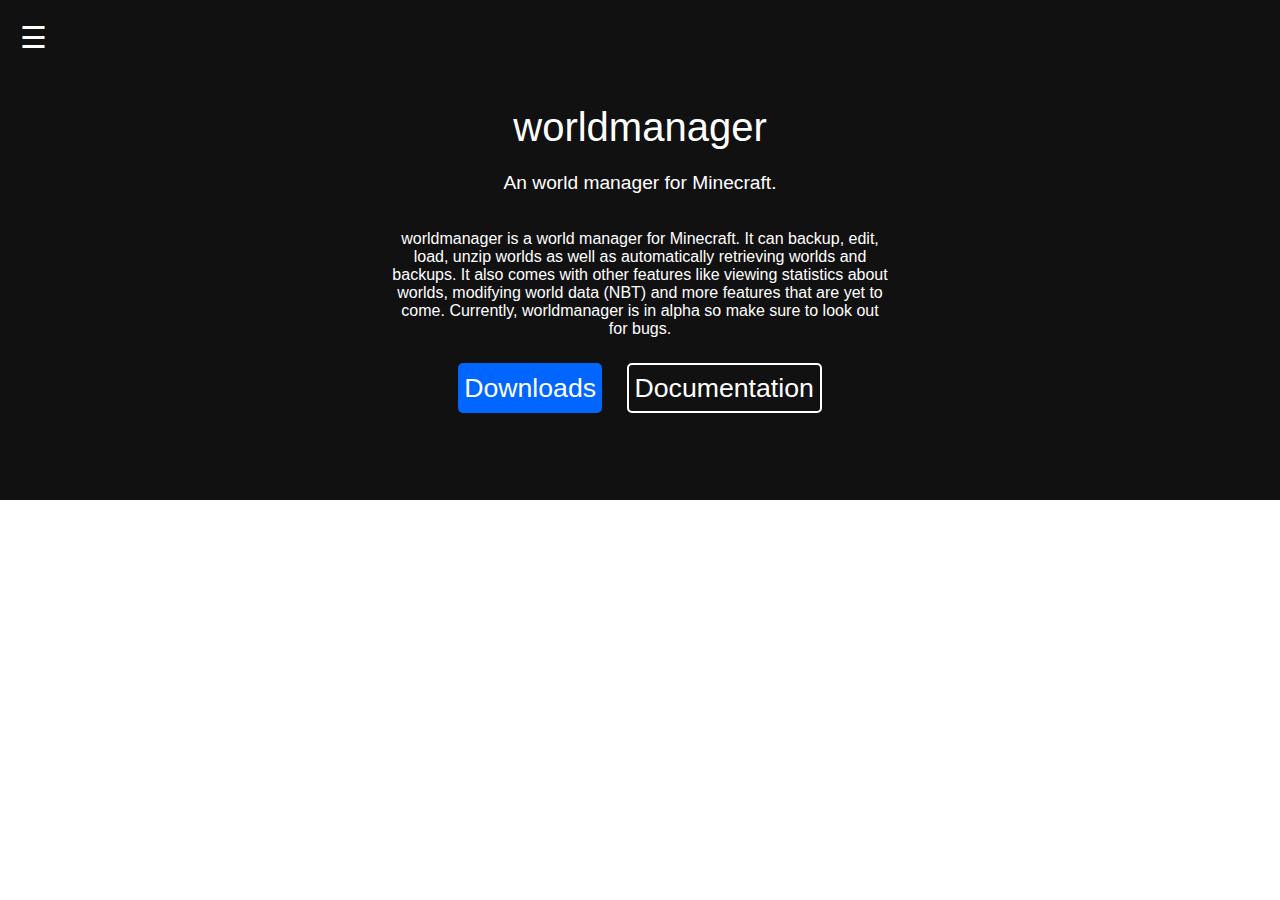
<file: index.html>
<!DOCTYPE html>
<html>
<head>
<meta name="viewport" content="width=device-width, initial-scale=1">
<link rel="stylesheet" href="/resources/style.css">
</head>
<body>

<div id="mySidenav" class="sidenav">
  <a href="javascript:void(0)" class="closebtn" onclick="closeNav()">×</a>
  <a href="#">Downloads</a>
  <a href="#">Documentation</a>
  <a href="#">Source code</a>
  <a href="#">Contributing</a>
</div>

<div id="main" class="main-area">

  <div id="container-1" class="container-1"> 
    <div style="text-align: left;margin-left: 20px;margin-top: 20px;">
      <span style="font-size:30px;cursor:pointer" onclick="openNav()">☰</span> 
    </div>
    
    <div style="padding-top: 50px;">
      <span id="title" class="title">worldmanager</span>
      <span style="font-size: larger;"><br><br>An world manager for Minecraft.</span>
    <p style="text-align: center;align-content: center;align-items: center;margin: auto;max-width: 500px;"><br><br>worldmanager is a world manager for Minecraft. It 
      can backup, edit, load, unzip worlds as well as automatically retrieving worlds and backups. It 
      also comes with other features like viewing statistics about worlds, modifying world data (NBT)
       and more features that are yet to come. Currently, worldmanager is in alpha so make sure to look
        out for bugs.</p>
        <a href="./install/"><button id="install" class="blue-highlight" style="margin-right: 20px;">Downloads</button></a>
        <button id="install" class="fade-in-1">Documentation</button>
    </div> 
  </div>
 
</div>

<script>
function openNav() {
  document.getElementById("mySidenav").style.width = "250px";
  document.getElementById("main").style.marginLeft = "250px";
}

function closeNav() {
  document.getElementById("mySidenav").style.width = "0";
  document.getElementById("main").style.marginLeft= "0";
}
</script>
   
</body>
</html>
</file>
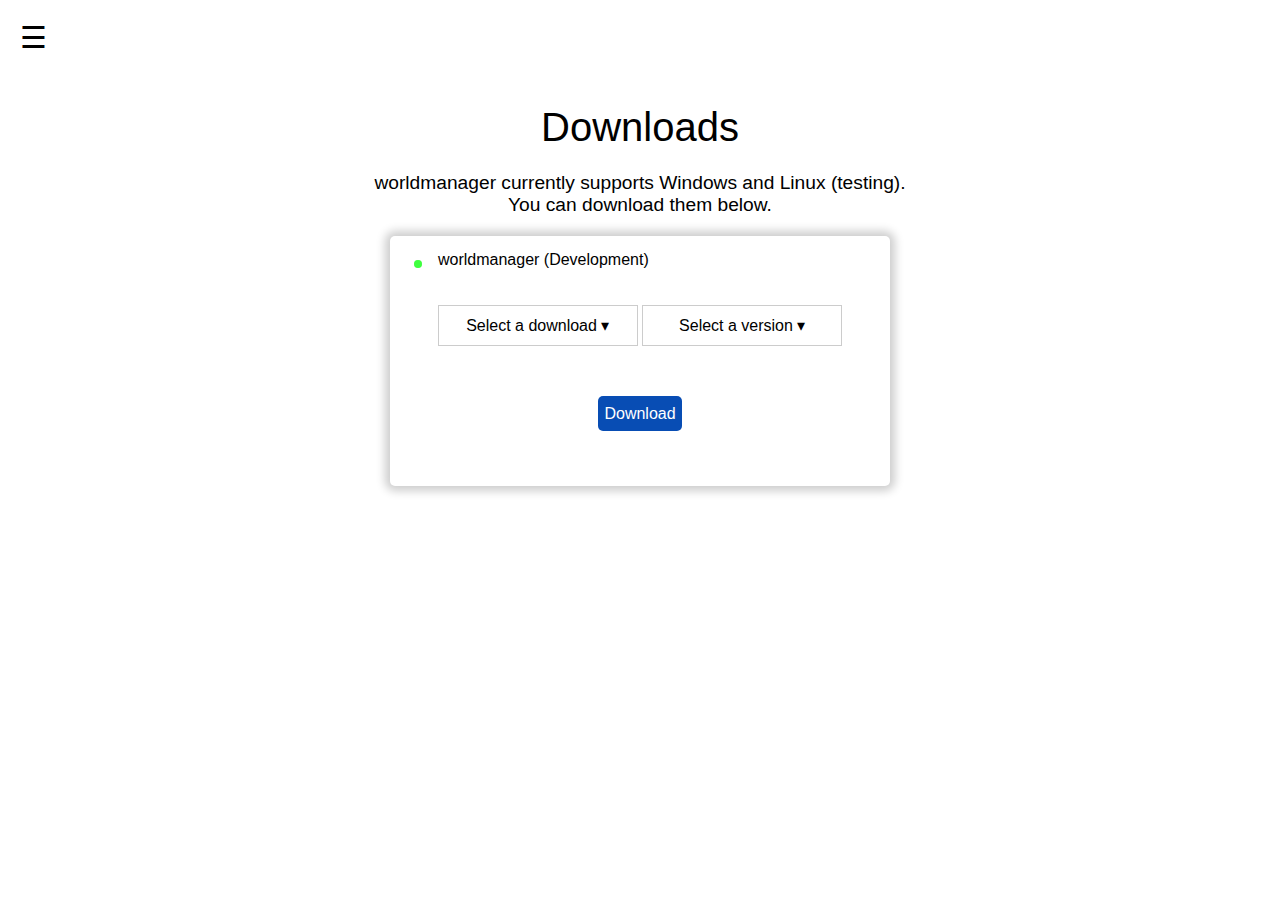
<file: install/index.html>
<!DOCTYPE html>
<html>
	<head>
		<meta name="viewport" content="width=device-width, initial-scale=1">
			<link rel="stylesheet" href="/resources/style.css">
			</head>
			<body>
				<div id="mySidenav" class="sidenav">
					<a href="javascript:void(0)" class="closebtn" onclick="closeNav()">×</a>
					<a href="#">Installing</a>
					<a href="#">Documentation</a>
					<a href="#">Source code</a>
					<a href="#">Contributing</a>
				</div>
				<div id="main" class="main-area">
					<div id="container-1" class="container-2">
						<div style="text-align: left;margin-left: 20px;margin-top: 20px;">
							<span style="font-size:30px;cursor:pointer" onclick="openNav()">☰</span>
						</div>
						<div style="padding-top: 50px;">
							<span id="title" class="title" style="color: black;">Downloads</span>
							<span style="font-size: larger;">
								<br>
									<br>worldmanager currently supports Windows and Linux (testing).
										<br>You can download them below.
										</span>
										<div id="download-badge" style="margin-top: 20px;">
											<div>
												<div style="margin: auto;text-align: left;padding-left: 48px;">
													<span style="position: absolute;padding-top: 15px;margin: auto;text-align: left;">worldmanager (Development)</span>
												</div>
												<div class="radar-container" style="text-align: left;  padding-top: 12px; padding-left: 12px;">
													<div class="center-circle"></div>
													<div class="radar"></div>
												</div>
											</div>
											<div style="padding-top: 25px;">
												<div class="select no-select" id="select-type">
													<div class="select-selected">Select a download &dtrif;</div>
													<div class="select-items">
														<div value="windows-zip">Windows (.zip)</div>
														<div value="linux-deb">Linux (.deb)</div>
														<div value="linux-zip">Linux (.zip)</div>
														<div value="jar-no-lib">JAR (without libraries)</div>
														<div value="src">Source code</div>
													</div>
												</div>
												<div class="select no-select" id="select-version">
													<div class="select-selected">Select a version &dtrif;</div>
													<div class="select-items">
														<div style="padding: 0px;" value="latest">Latest</div>
														<div style="padding: 0px;" value="alpha-0.1.0">0.1.0 Alpha</div>
														<div style="padding: 0px;" value="alpha-0.0.1">0.0.1 Alpha</div>
													</div>
												</div>
											</div>
                      <div>
                        <button class="blue-highlight" onclick="download()" style="font-size: 12pt;height:35px;margin-top: 50px;" id="download-btn" disabled>Download</button>

                      </div>
										</div>
									</div>
								</div>
							</div>
							<script>
                let version = "";
                
                let type = "";
                function download() {
                  let file = "";
                  let t =true;
                  let repo;
                  switch (type) {
                    case "windows-zip":
                      file = "worldmanager.zip"
                      
                      break;
                    case "jar-no-lib":
                      t = false
                      if (version == "latest") {
                        repo = "https://github.com/thebest12dev/worldmanager/releases/latest/download/worldmanager.jar"
                    window.open(repo);
                      } else {
                      repo = "https://github.com/thebest12dev/worldmanager/releases/download/"+version+"/worldmanager.jar"
                      window.open(repo);
                      }
                      break;
                    case "src":
                      t = false
                      if (version == "latest") {
                        repo = "https://github.com/thebest12dev/worldmanager/archive/refs/tags/"+"alpha-0.1.0"+".zip"
                    window.open(repo);
                      } else {
                      repo = "https://github.com/thebest12dev/worldmanager/archive/refs/tags/"+version+".zip"
                    window.open(repo);}
                      break;
                    default:
                      break;
                  }
                  if (file != "" && t) {
                    repo = "https://github.com/thebest12dev/worldmanager/releases/download/"+version+"/"+file
                  window.open(repo);
                  }
                  
                  
                }
                function openNav() {
                  document.getElementById("mySidenav").style.width = "250px";
                  document.getElementById("main").style.marginLeft = "250px";
                }

                function closeNav() {
                  document.getElementById("mySidenav").style.width = "0";
                  document.getElementById("main").style.marginLeft= "0";
                }
                document.querySelectorAll('.select').forEach(function(selectContainer) {
                    var selected = selectContainer.querySelector('.select-selected');
                    var items = selectContainer.querySelector('.select-items');
                    var options = items.querySelectorAll('div');

                    selected.addEventListener('click', function() {
                        this.classList.toggle('select-arrow-active');
                        items.classList.toggle('select-hide');
                    });

                    options.forEach(function(option) {
                        option.addEventListener('click', function(e) {
                            selected.innerHTML = e.target.innerHTML + " ▾";
                           
                            if (selectContainer.id === "select-type") {
                              type = e.target.getAttribute("value")
                              
                            } else if (selectContainer.id === "select-version") {
                              version = e.target.getAttribute("value")
                            }
                            if (!type == "" && !version == "") {
                              document.getElementById("download-btn").disabled = false
                            }
                           
                            items.classList.add('select-hide');
                            selected.classList.remove('select-arrow-active');
                        });
                    });

                    document.addEventListener('click', function(e) {
                        if (!selectContainer.contains(e.target)) {
                            items.classList.add('select-hide');
                            selected.classList.remove('select-arrow-active');
                        }
                    });
                });
                </script>
						</body>
					</html>
</file>
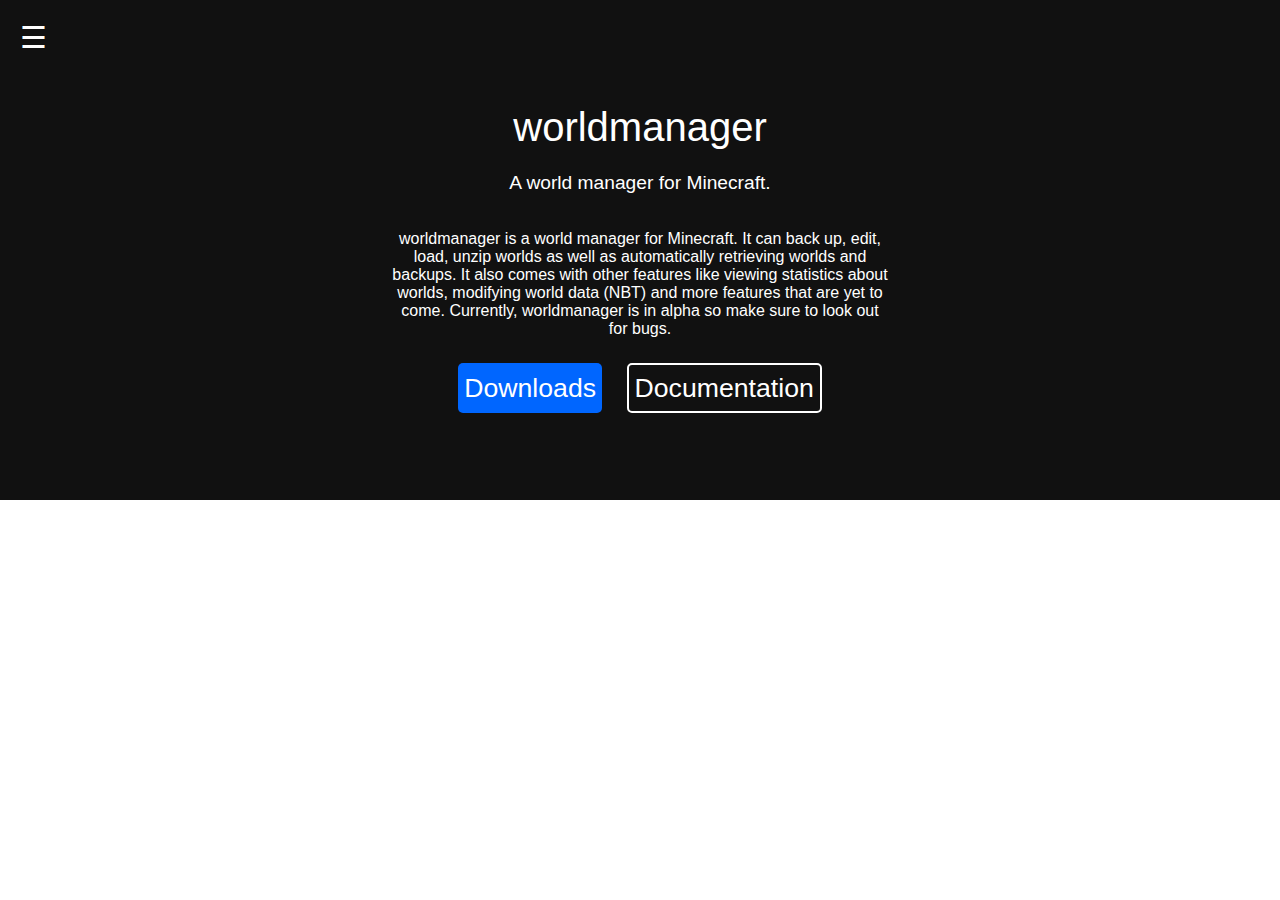
<file: worldmanager/index.html>
<!DOCTYPE html>
<html dir="ltr">
<head>
<meta name="viewport" content="width=device-width, initial-scale=1">
<link rel="stylesheet" href="/resources/style.css">
</head>
<body>

<div id="mySidenav" class="sidenav">
  <a href="javascript:void(0)" class="closebtn" onclick="closeNav()">×</a>
  <a href="#">Downloads</a>
  <a href="#">Documentation</a>
  <a href="#">Source code</a>
  <a href="#">Contributing</a>
</div>

<div id="main" class="main-area">

  <div id="container-1" class="container-1"> 
    <div style="text-align: left;margin-left: 20px;margin-top: 20px;">
      <span style="font-size:30px;cursor:pointer" onclick="openNav()">☰</span> 
    </div>
    
    <div style="padding-top: 50px;">
      <span id="title" class="title">worldmanager</span>
      <span style="font-size: larger;"><br><br>A world manager for Minecraft.</span>
    <p style="text-align: center;align-content: center;align-items: center;margin: auto;max-width: 500px;"><br><br>worldmanager is a world manager for Minecraft. It 
      can back up, edit, load, unzip worlds as well as automatically retrieving worlds and backups. It
      also comes with other features like viewing statistics about worlds, modifying world data (NBT)
       and more features that are yet to come. Currently, worldmanager is in alpha so make sure to look
        out for bugs.</p>
        <a href="./install/"><button id="install" class="blue-highlight" style="margin-right: 20px;">Downloads</button></a>
        <button id="install2" class="fade-in-1">Documentation</button>
    </div> 
  </div>
 
</div>

<script>
function openNav() {
  document.getElementById("mySidenav").style.width = "250px";
  document.getElementById("main").style.marginLeft = "250px";
}

function closeNav() {
  document.getElementById("mySidenav").style.width = "0";
  document.getElementById("main").style.marginLeft= "0";
}
</script>
   
</body>
</html>
</file>
<file: resources/style.css>
body {
    font-family: 'Segoe UI', Tahoma, Geneva, Verdana, sans-serif;
    margin: 0;
  }
  
  .sidenav {
    height: 100%;
    width: 0;
    position: fixed;
    z-index: 1;
    top: 0;
    left: 0;
    background-color: #111;
    overflow-x: hidden;
    transition: 0.5s;
    padding-top: 60px;
  }
  
  .sidenav a {
    padding: 8px 32px;
    text-decoration: none;
    font-size: 25px;
    color: #818181;
    display: block;
    transition: 0.3s;
  }
  
  .sidenav a:hover {
    color: #f1f1f1;
  }
  
  .sidenav .closebtn {
    position: absolute;
    top: 0;
    right: 25px;
    font-size: 36px;
    margin-left: 50px;
  }
  
  .main-area {
    transition: margin-left 0.5s;
    width: 100%;
    position: relative;
  }
  
  .title {
    font-size: 30pt;
    position: relative;
    padding-top: 10px;
  }
  
  .container-1, .container-2 {
    text-align: center;
    position: absolute;
    top: 0;
    left: 0;
    width: 100%;
    height: 500px;
  }
  
  .container-1 {
    background-color: #111;
    color: #fff;
  }
  
  .container-2 {
    background-color: #fff;
    color: #000;
  }
  
  @media screen and (max-height: 450px) {
    .sidenav {
      padding-top: 15px;
    }
    .sidenav a {
      font-size: 18px;
    }
  }
  
  .blue-highlight, .fade-in-1, .fade-in-2 {
    font-family: 'Segoe UI', sans-serif;
    font-size: 20pt;
    width: fit-content;
    height: 50px;
    border-radius: 5px;
    transition: 0.3s;
    cursor: pointer;
    margin-top: 25px;
  }
  
  .blue-highlight {
    background-color: #0066ff;
    color: white;
    border: none;
  }
  
  .blue-highlight:hover {
    background-color: #004EC4;
  }
  .blue-highlight:disabled {
    background-color: #084db4 !important;
    cursor: not-allowed !important;
    pointer-events: none !important;
    user-select: none !important; 
  }
  
  .blue-highlight:active {
    background-color: #023786;
  }
  
  .fade-in-1, .fade-in-2 {
    background-color: transparent;

    border-style: solid;
  }
  
  .fade-in-1 {
    border-color: white;
    color: white;
  }
  
  .fade-in-1:hover {
    background-color: #08880f;
    border-color: #08880f;
  }
  
  .fade-in-1:active {
    background-color: #06580a;
    border-color: #06580a;
  }
  
  .fade-in-2 {
    color: black;
    border-color: black;
  }
  
  .fade-in-2:hover {
    background-color: #08880f;
    border-color: #08880f;
    color: white;
  }
  
  .fade-in-2:active {
    background-color: #06580a;
    border-color: #06580a;
    color: white;
  }
  .dropdown {
    position: relative;
    display: inline-block;
  }

  .dropdown-content {
    display: none;
    position: absolute;
    background-color: #f9f9f9;
    min-width: 160px;
    box-shadow: 0px 8px 16px 0px rgba(0,0,0,0.2);
    z-index: 1;
  }
  #download-badge {
    box-shadow: 0px 0px 10px 5px rgba(0,0,0,0.2);
    border-radius: 5px;
    max-width: 500px;
    text-align: center;
    margin: auto;
    height: 250px;
  }


  /* Style the container */
  .select {
    position: relative;
    display: inline-block;
    width: 200px;
    
}

/* Style the select element */
.select select {
    display: none; /* Hide the default select element */
}

/* Style the selected item */
.select-selected {
    color: black;
    padding: 10px;
    border: 1px solid #ccc;
    cursor: pointer;
    user-select: none;
}

/* Style the dropdown items */
.select-items {
    position: absolute;
    background-color: #f1f1f1;
    top: 100%;
    left: 0;
    right: 0;
    box-shadow: 0px 0px 10px 5px rgba(0,0,0,0.2);
    border-radius: 5px;
    
    z-index: 99;
    display: none; /* Hidden by default */
}

/* Style each item */
.select-items div {
    color: black;
    
    padding: 5px;
    cursor: pointer;
}

/* Change background color on hover */
.select-items div:hover {
    background-color: #ddd;
}

/* Show the items when the select box is clicked */
.select-selected.select-arrow-active + .select-items {
    display: block;
}
.radar-container {
  position: relative;
  width: 32px;
  height: 32px;

  display: flex;
  justify-content: center;
  align-items: center;
}
.no-select {
  user-select: none; /* Standard syntax */
  -webkit-user-select: none; /* Safari */
  -moz-user-select: none; /* Firefox */
  -ms-user-select: none; /* Internet Explorer/Edge */
}
.center-circle {
  width: 8px;
  height: 8px;
  background-color: rgba(0, 255, 0, 0.5);
  border-radius: 50%;
  position: absolute;
}
.radar {
  position: absolute;
  width: 8px;
  height: 8px;
  background-color: rgba(0, 255, 0, 0.5);
  border-radius: 50%;
  animation: radar-animation 2s infinite;
}
@keyframes radar-animation {
  0% {
      width: 8px;
      height: 8px;
      opacity: 1;
  }
  100% {
      width: 32px;
      height: 32px;
      opacity: 0;
  }
}
</file>
